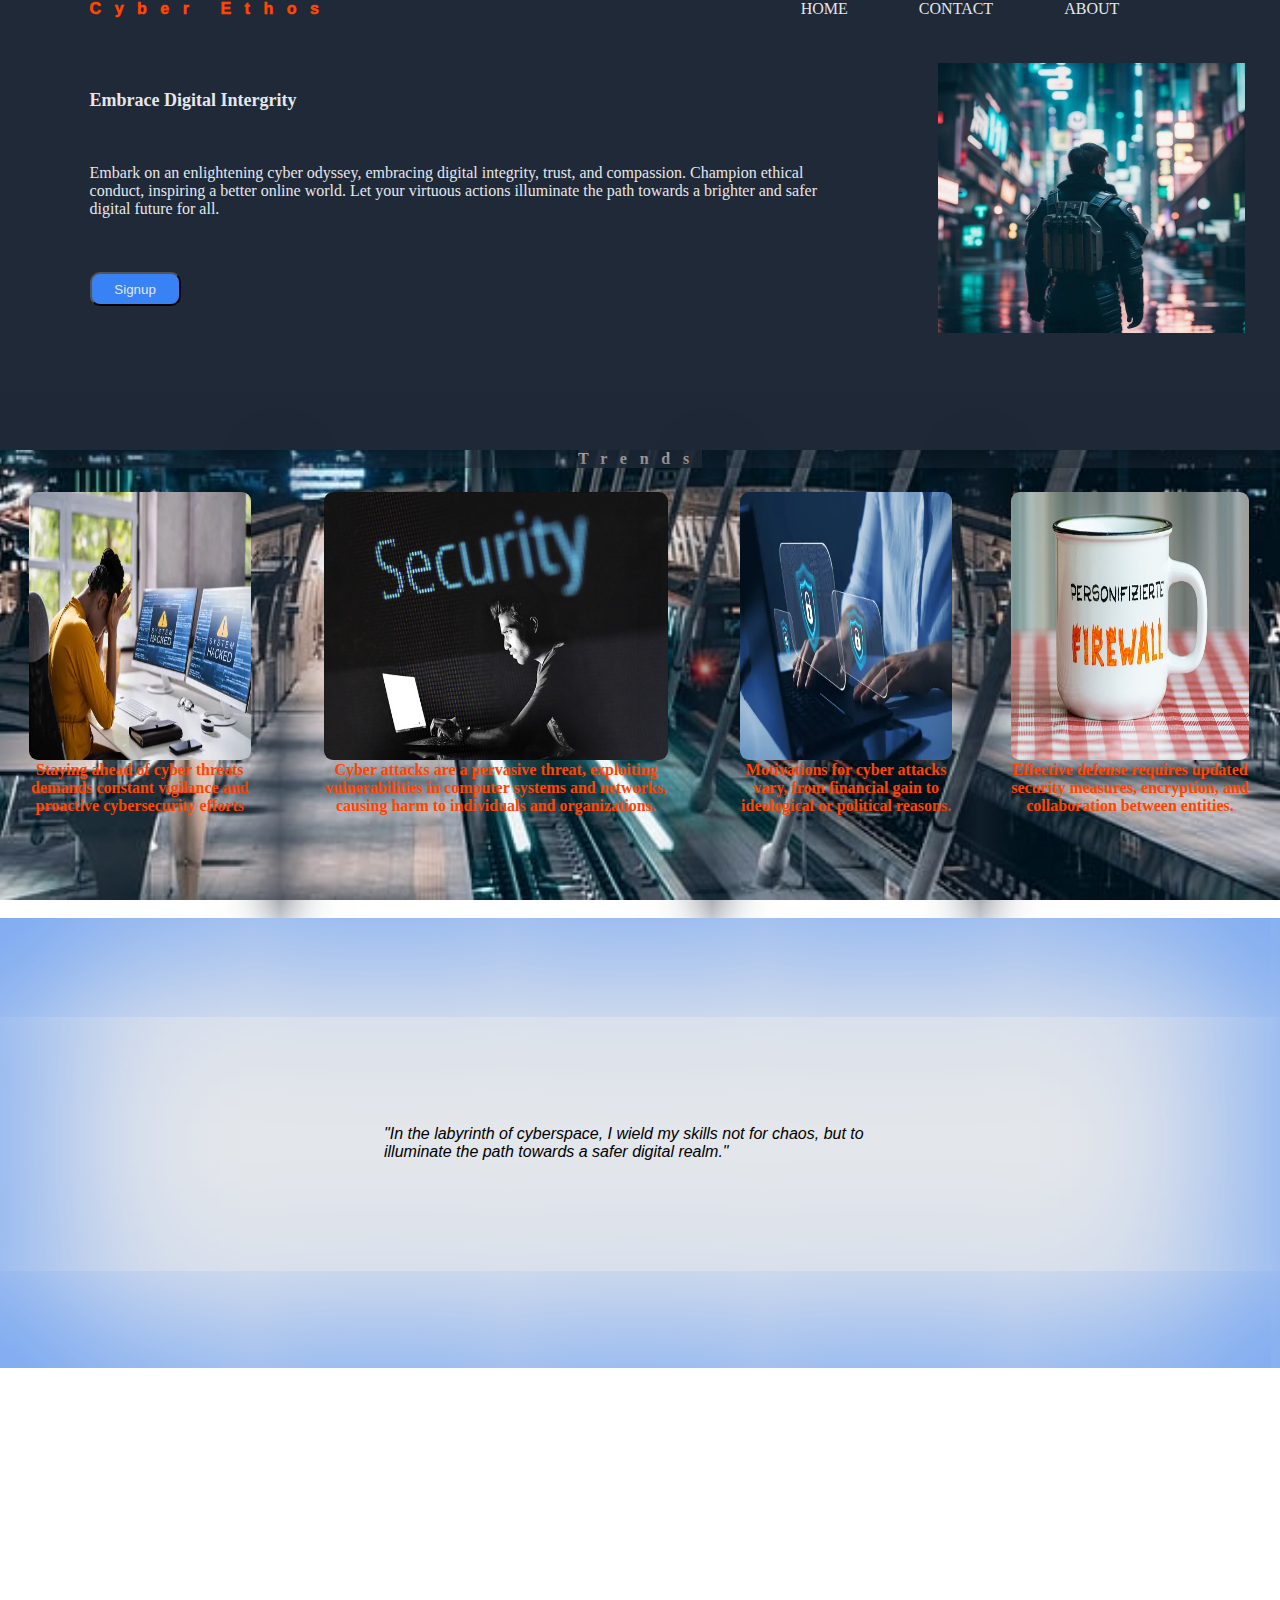
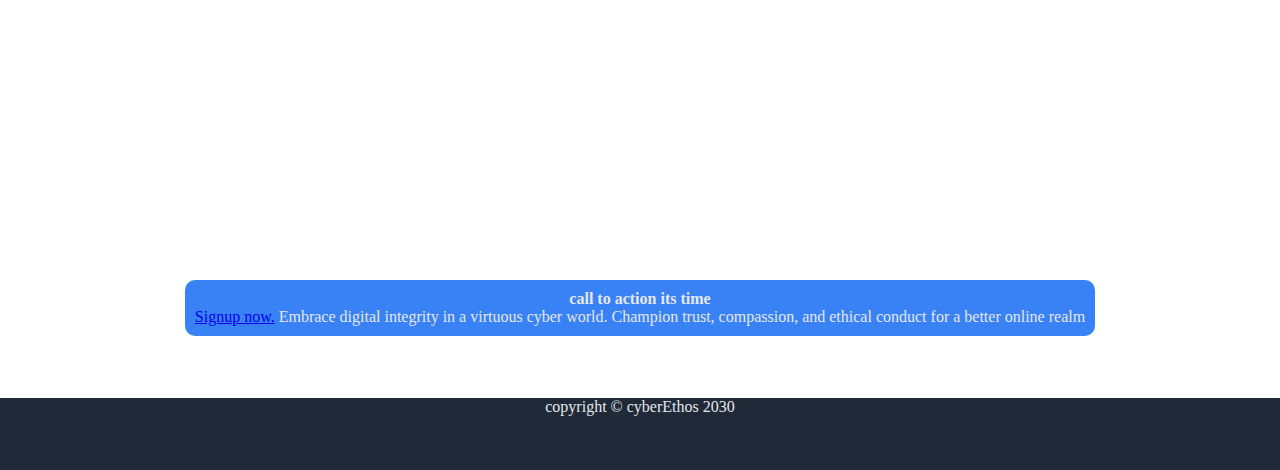
<file: index.html>
<!DOCTYPE html>
<html lang="en">
<head>
    <meta charset="UTF-8">
    <meta name="viewport" content="width=device-width, initial-scale=1.0">
    <link rel="stylesheet" href="">
    <title>Cyber Ethos</title>
    <link rel="stylesheet" href="index.css">
</head>
<body>
    <div class="header_container">
        <div class="header_item one">
            <div class="header_logo">Cyber Ethos</div>
            <div class="header_links">
                <ul class="header_links_list">
                    <li class="header_link"><a href="#index.html">Home</a></li>
                    <li class="header_link"><a href="#index.html">contact</a></li>
                    <li class="header_link"><a href="#index.html">About</a></li>
                </ul>
            </div>
        </div>
        <div class="header_item two">
            <div class="hero_information">
                <div class="hero_infomation item1">Embrace Digital Intergrity</div>
                <div class="hero_infomation item2">Embark on an enlightening cyber odyssey, embracing digital integrity, trust, and compassion. Champion ethical conduct, inspiring a better online world. Let your virtuous actions illuminate the path towards a brighter and safer digital future for all.</div>
                <div class="hero_infomation item3">
                    <button class="signup_button" id="signup_id" onclick="SignupAction()">Signup</button></div>
            </div>
            <div class="hero_image"><h5></h5></div>
        </div>
        <div class="header_item three"><!--blank space here used for alignment--></div>
    </div>
 
    <!--second flex container-->
    <div class="random_info_container">
        <div class="random_info_item one">Trends</div>
        <div class="random_info_items">
            
            <div class="random_info_item two item">
                <img src="/index_images/hackedheadache-1338373238-612x612.jpg" alt="hacked">
                <p>Staying ahead of cyber threats demands constant vigilance and proactive cybersecurity efforts</p>
            </div>

            <div class="random_info_item two item">
                <img src="/index_images/hacking-2964100_640.jpg" alt="hacking">
                <p>Cyber attacks are a pervasive threat, exploiting vulnerabilities in computer systems and networks, causing harm to individuals and organizations.</p>
            </div>

            <div class="random_info_item two item">
                <img src="/index_images/typesofhacks.webp" alt="types">
                <p>Motivations for cyber attacks vary, from financial gain to ideological or political reasons.</p>
            </div>

            <div class="random_info_item two item">
                <img src="/index_images/firewall-5420277_640.jpg" alt="firewall">
                <p>Effective defense requires updated security measures, encryption, and collaboration between entities.</p>
            </div>
        </div>

        <div class="random_info_item three"></div>
    </div>
    <!--third flex container-->
    <div class="quote_container">
        <div class="quote_item"><blockquote><i>"In the labyrinth of cyberspace, I wield my skills not for chaos, but to illuminate the path towards a safer digital realm."</i></blockquote></div>
    </div>
    
    <!--fourth flex container-->
    <div class="get_in_touch_container">
        <div class="get_in_touch_item"></div>
    </div>
    
    <!--fifth flex container-->
    <div class="cta_container">
            <div class="cta_content">
                <h4 class="cta_header">call to action its time</h4>
                <p><a href="#signup_id">Signup now.</a> Embrace digital integrity in a virtuous cyber world. Champion trust, compassion, and ethical conduct for a better online realm</p>
            </div>
    </div>
    <!--footer-->
    <footer>
        copyright  &copy; cyberEthos 2030
    </footer>

    <script>
        function SignupAction(){
            alert('signup page in development')
        }
        
    </script>
</body>
</html>
</file>
<file: index.css>
*{
    margin: 0%;
    padding: 0%;
    box-sizing: border-box;}
:root{
    --secondary_color: #e5e7eb;/*link text, hero secondary text quote text bgcolor*/
    --logo_color:#f9faf8;/*main text also*/
    --header_text_color:#1f2937;/*quote text also*/
    --btn_color: #3882f6;}
body{
    display: flex;
    flex-direction: column;
    width: 100%;
    height: auto;
    background-image: url('/index_images/turkey-8103602_640.jpg');
    background-size: cover;
    background-attachment: fixed;
    background-repeat: no-repeat;
    background-position: 50% 10%;
}
/* to remove using only for visibility*/

.header_container, .random_info_container, .quote_container, .get_in_touch_container, .footer_container{
    display: flex;
    height: 50vh; 
}

.header_container{
    flex-direction: column;
    background-color: #1f2937;
    color: var(--secondary_color);
    min-height: 40vh;
    gap: 5vh;}

.header_item.one, .header_item.two, .header_item.three{
    display: flex;
    flex-direction: row;
    justify-content: space-around;
}

.header_logo{
    font-weight: 1000;
    font-family: 'Franklin Gothic Medium', 'Arial Narrow', Arial, sans-serif;
    letter-spacing: 1.5vh;
    cursor: pointer;
}

.header_logo, .header_links{
    min-width: 50vw;
    text-align: left;
    padding-inline: 7vw;
   
}

.header_logo:hover{
    color: orangered;
    text-shadow: 1px -1px 180px var(--secondary_color);
}

.header_links_list{
    display: flex;
    text-transform: uppercase;
    justify-content: space-evenly;
}

.header_link{list-style: none;}

.header_link a{
    color: var(--secondary_color);
    text-decoration: none;
    font-size: 16px;
}

.header_link a:hover{
    color: orangered;
    font-size: 16.5px;
    font-weight: 400;
}

.hero_image{
    display: flex;
    font-size: 24px;
    font-weight: bolder;
    align-items: center;
    justify-content: center;
    width: 50vw;
    min-height: 30vh;
    background-image: url("index_images/ai-generated-8128135_640.png");
    text-align: center;
    background-size: 90% 100%;
    background-repeat: no-repeat;
    position: relative;
    color: orangered;
}

.hero_information{
    display: flex;
    flex-direction: column;
    justify-content: space-around;
    align-items: left;
}

.hero_infomation.item1{
    font-size: large;
    font-weight: 600;
}
.hero_infomation.item2, .hero_infomation.item1, .hero_infomation.item3{
    text-align: left;
    padding-inline: 7vw;
    min-width: 100%;
}

.signup_button{
    background-color: var(--btn_color);
    color: var(--secondary_color);
    padding-inline: 3%;
    padding-block: 1%;
    border: 0.0000001 solid transparent;
    border-radius: 10px;
}

.signup_button:hover{
    transform: scale(1.02);
    color: var(--header_text_color);
    font-weight: 600;
}

.random_info_container{
    flex-direction: column;
    align-items: space-around;
    justify-content: space-around;
    min-height: 50vh;
    flex: 1;
}

.random_info_items{
    display: flex; 
    justify-content: space-around;
}

.random_info_item.one{
    align-self: center;
    font-weight: 800;
    color: var(--header_text_color);
    color: rgb(224, 208, 202);
    letter-spacing: 1vw;
    box-shadow: 0px 0px 50px var(--header_text_color) inset;
}
.random_info_item.two.item{
    display: flex;
    flex-direction:column;
    justify-content: center;
    align-items: center;
    min-width: 20vw;
    min-height: 50vh;
    box-shadow: 0px 0px 50px var(--header_text_color);
    /* text-align: center; */
    
}

.random_info_item.two.item > img:hover{
    transform: scale(1.02);
}

.random_info_item.two.item > p{
    color: var(--secondary_color);
    text-align: center;
    color: orangered;
    height: 30%;
    width: 80%;
    font-weight: bolder;
    
}
.random_info_item.two.item > img{
    width: 80%;
    height: 60%;
    border: 1px solid transparent;
    border-radius: 10px;
}
.quote_container{
    background-color: var(--secondary_color);
    justify-content: center;
    align-items: center;
    min-height: 30vh;
    box-shadow: 0px 0px 200px var(--btn_color) inset;
}
.quote_item{
    width: 40%;
    font-family: Roboto, sans-serif;
}
.cta_container{
    min-height: 20vh;
    display: flex;
    align-items: center;
    justify-content: center;
}

.cta_content{
    display: flex;
    flex-direction: column;
    align-items: center;
    justify-content: space-between;
    background-color: var(--btn_color);
    border: 1px transparent;
    border-radius: 10px;
    padding: 10px;
    color: var(--secondary_color);
}

footer{
    background-color: #1f2937;
    text-align: center;
    color: var(--secondary_color);
    min-height: 8vh;
}
</file>
